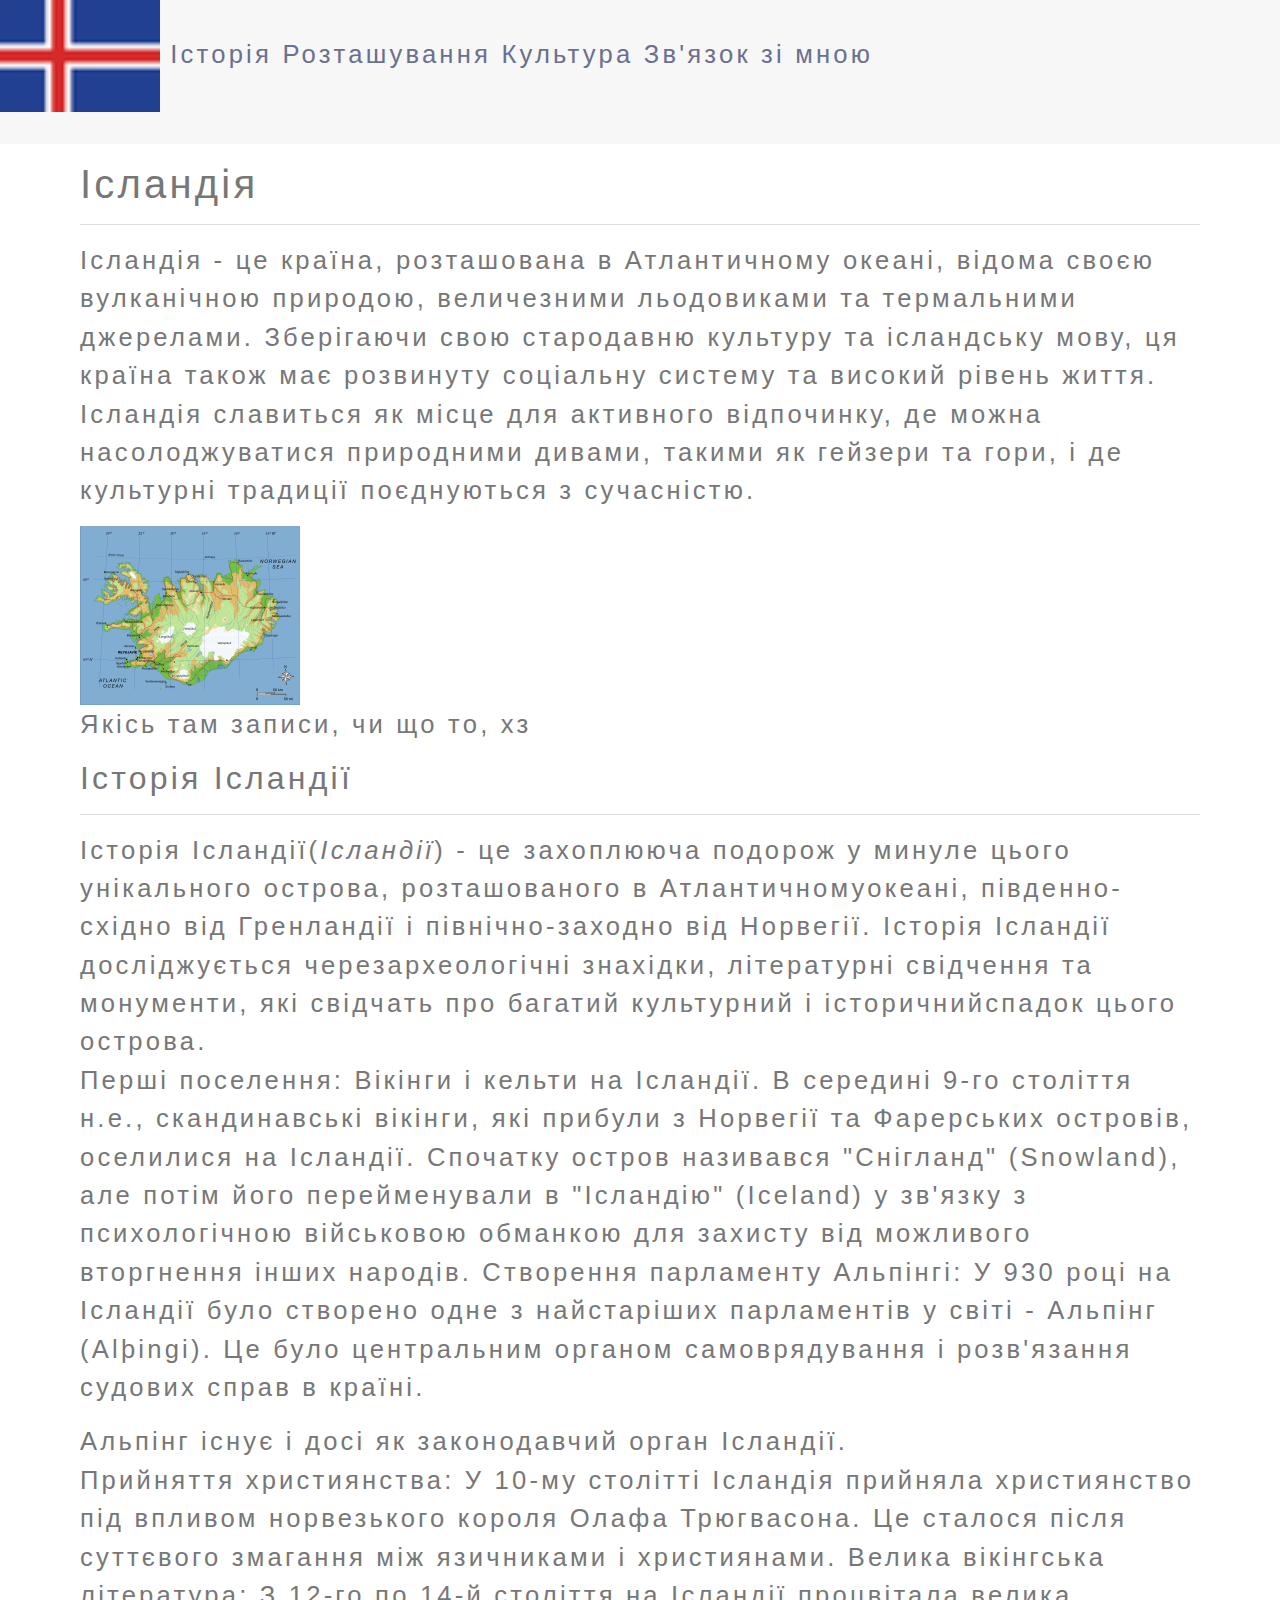
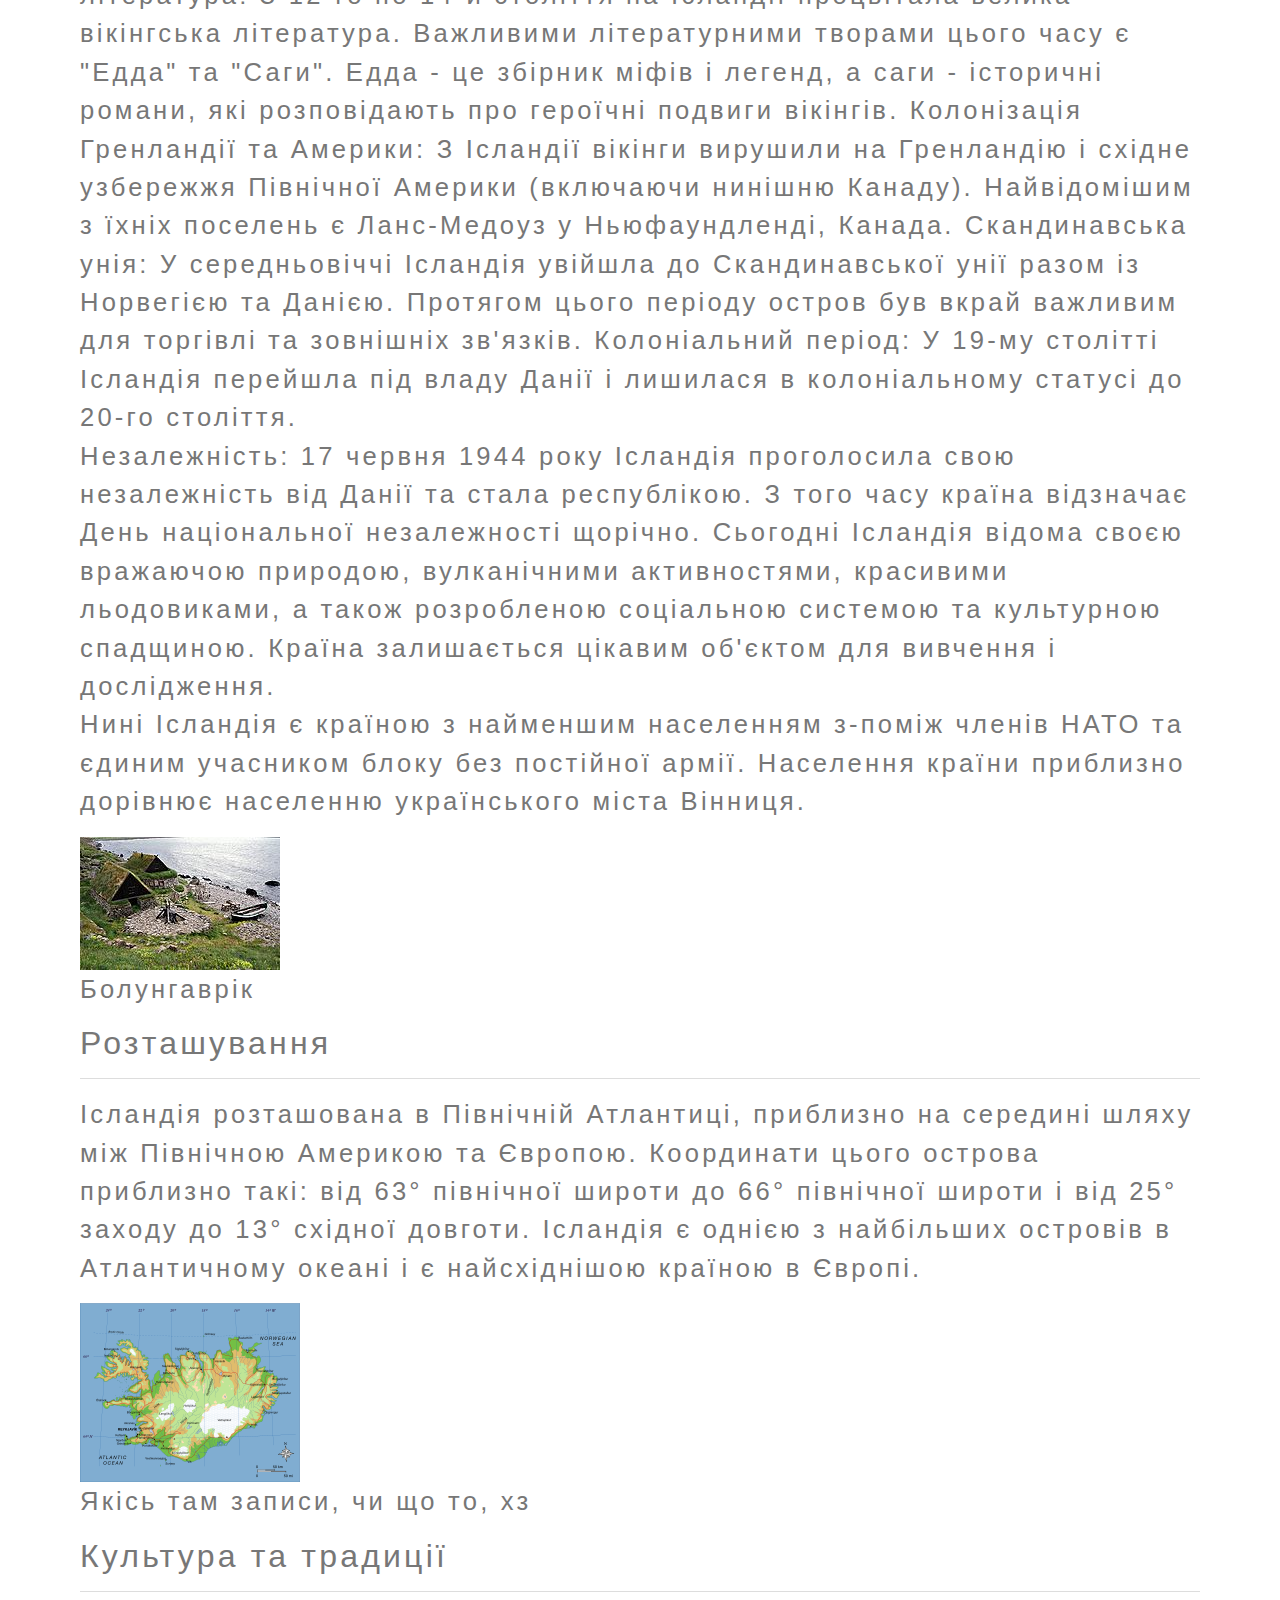
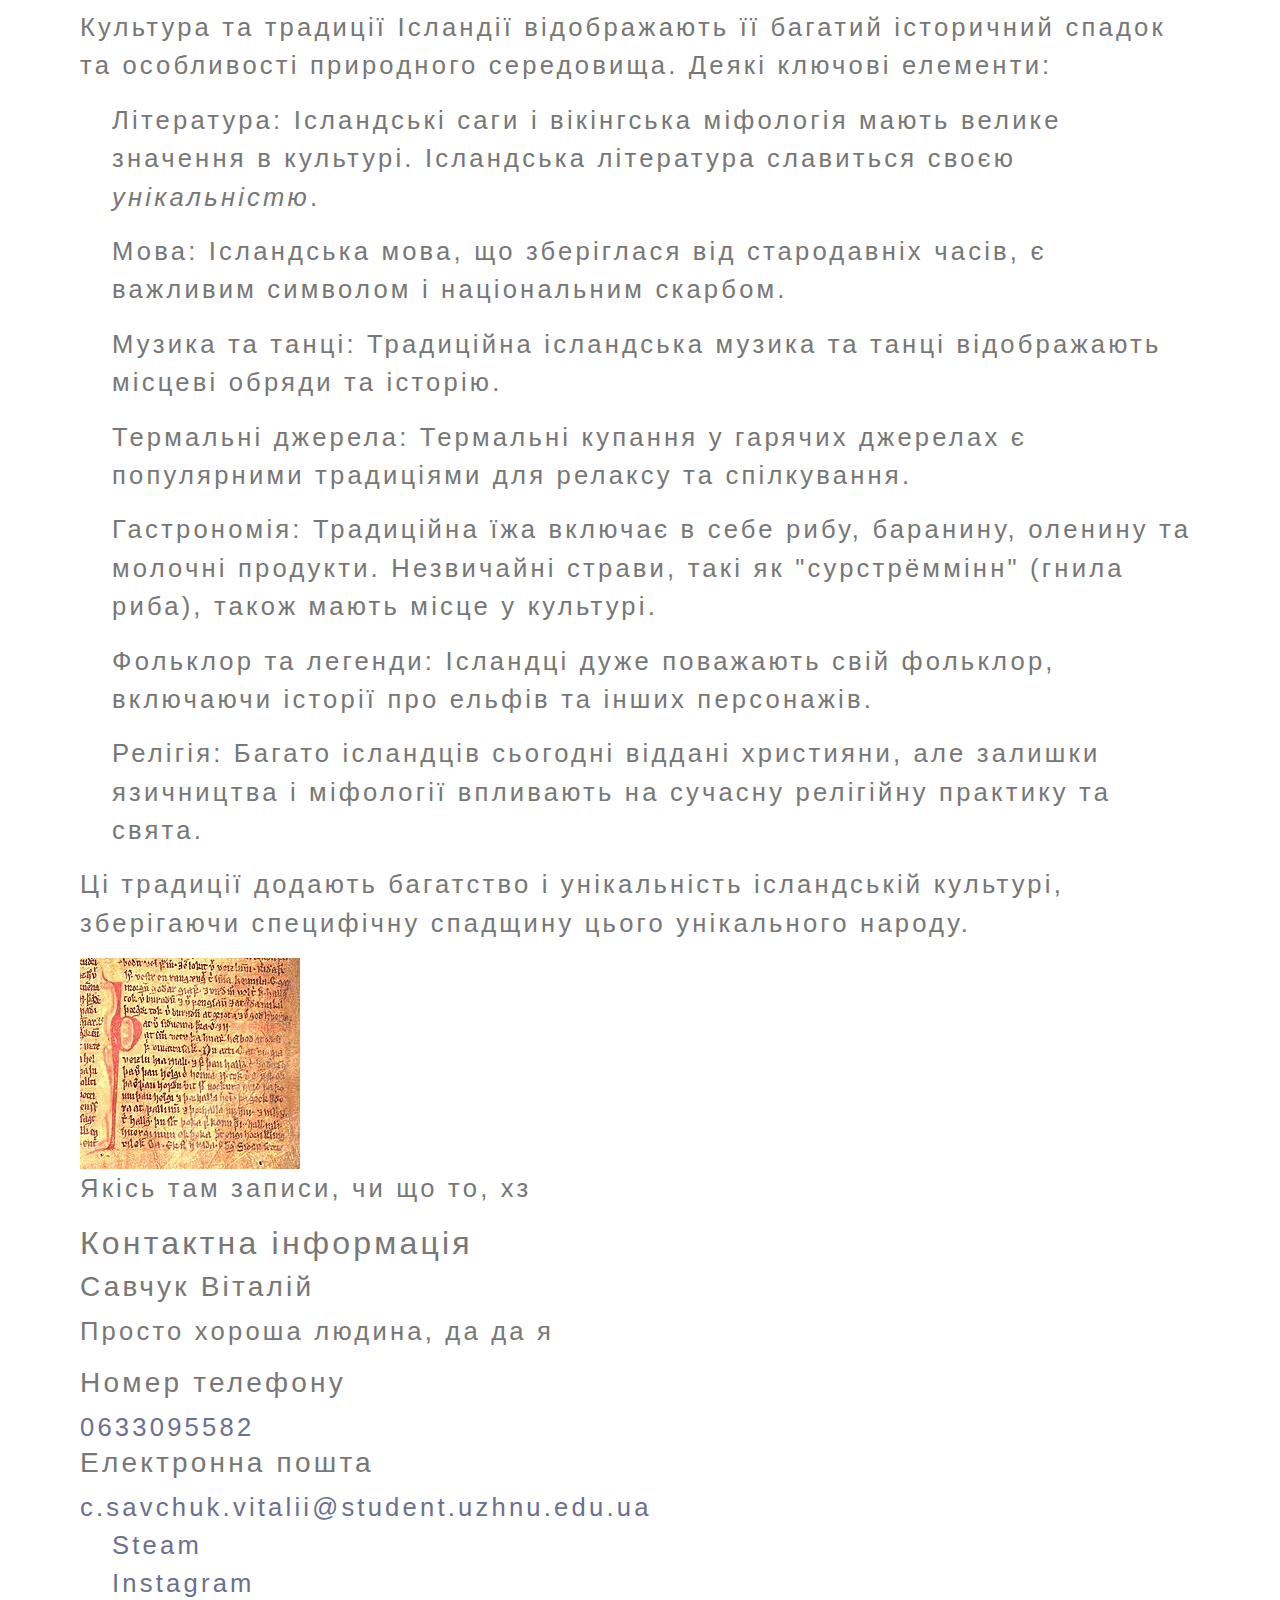
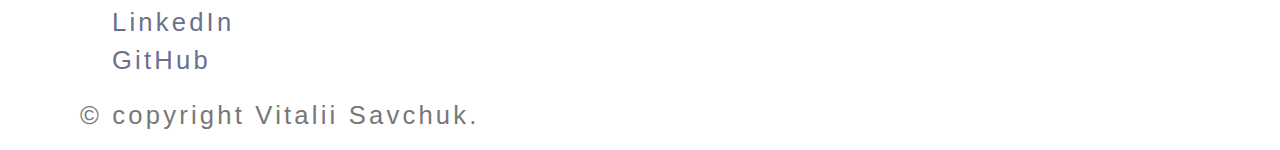
<file: index.html>
<!DOCTYPE html>
<html lang="uk">

  <head>
    <meta charset="UTF-8">
    <title>Ісландія</title>

    <meta name="viewport" content="width=device-width, initial-scale=1">
    <meta name="author" content="Savchuk Vitalii">
    <meta name="description" content="Щось про Ісландію">

    <!--Open Graph-->
    <meta property="og:title" content="Ісландія">
    <meta property="og:type" content="article">
    <meta property="og:url" content="index.html">
    <meta property="og:image" content="https://cdn.britannica.com/85/1485-004-94C3DEDA/Flag-Iceland.jpg">
    <meta property="og:description" content="Щось про Ісландію">

    <link rel="stylesheet" href="assets/css/destyle.min.css">
    <link rel="stylesheet" href="assets/css/bootstrap-reboot.min.css">
    <link rel="stylesheet" href="assets/css/style.css">
    <link rel="shortcut icon" href="favicon.ico">
  </head>

  <body>
    <div class="container">
      <header class="header">
        <div class="header__content">
          <a class="btn">
            <img class="header__logo" src="/assets/images/Flag-Iceland.png" alt="Main Page">
          </a>
          <a href="#history">Історія</a>
          <a href="#geography">Розташування</a>
          <a href="#culture">Культура</a>
          <a href="#contact">Зв'язок зі мною</a>
        </div>
      </header>
    </div>
    <div class="main-content">
      <main>
        <div>
          <!--Abstract-->
          <article id="abstract">
            <h1>
              <span>Ісландія</span>
            </h1>
            <hr>
            <p>
              Ісландія - це країна, розташована в Атлантичному океані, відома своєю вулканічною природою, величезними
              льодовиками та термальними джерелами. Зберігаючи свою стародавню культуру та ісландську мову, ця країна
              також має розвинуту соціальну систему та високий рівень життя. Ісландія славиться як місце для активного
              відпочинку, де можна насолоджуватися природними дивами, такими як гейзери та гори, і де культурні традиції
              поєднуються з сучасністю.
            </p>

            <figure>
              <img src="/assets/images/geo.png" alt="Skrijalle">
              <figcaption>Якісь там записи, чи що то, хз</figcaption>
            </figure>
          </article>

          <!--History-->
          <article id="history">
            <h2>
              <span>Історія Ісландії</span>
            </h2>
            <hr>
            <p>Історія Ісландії(<i>Ісландії</i>) - це захоплююча подорож у минуле цього унікального острова,
              розташованого в Атлантичномуокеані, південно-східно від Гренландії і північно-заходно від Норвегії.
              Історія Ісландії досліджується черезархеологічні знахідки, літературні свідчення та монументи, які
              свідчать про багатий культурний і історичнийспадок цього острова. <br>
              Перші поселення: Вікінги і кельти на Ісландії. В середині 9-го століття н.е., скандинавські вікінги, які
              прибули з Норвегії та Фарерських островів, оселилися на Ісландії. Спочатку остров називався "Снігланд"
              (Snowland), але потім його перейменували в "Ісландію" (Iceland) у зв'язку з психологічною військовою
              обманкою для захисту від можливого вторгнення інших народів.
              Створення парламенту Альпінгі: У <time datetime="930">930</time> році на Ісландії було створено одне з
              найстаріших парламентів у світі - Альпінг (Alþingi). Це було центральним органом самоврядування і
              розв'язання судових справ в країні.
            </p>
            <aside>
              Альпінг існує і досі як законодавчий орган Ісландії.
            </aside>
            <p>
              Прийняття християнства: У 10-му столітті Ісландія прийняла християнство під впливом норвезького короля
              Олафа Трюгвасона. Це сталося після суттєвого змагання між язичниками і християнами.
              Велика вікінгська література: З 12-го по 14-й століття на Ісландії процвітала велика вікінгська
              література.
              Важливими літературними творами цього часу є "Едда" та "Саги". Едда - це збірник міфів і легенд, а саги -
              історичні романи, які розповідають про героїчні подвиги вікінгів.
              Колонізація Гренландії та Америки: З Ісландії вікінги вирушили на Гренландію і східне узбережжя Північної
              Америки (включаючи нинішню Канаду). Найвідомішим з їхніх поселень є Ланс-Медоуз у Ньюфаундленді, Канада.
              Скандинавська унія: У середньовіччі Ісландія увійшла до Скандинавської унії разом із Норвегією та Данією.
              Протягом цього періоду остров був вкрай важливим для торгівлі та зовнішніх зв'язків.
              Колоніальний період: У 19-му столітті Ісландія перейшла під владу Данії і лишилася в колоніальному статусі
              до 20-го століття. <br>
              Незалежність: 17 червня 1944 року Ісландія проголосила свою незалежність від Данії та стала республікою. З
              того часу країна відзначає День національної незалежності щорічно.
              Сьогодні Ісландія відома своєю вражаючою природою, вулканічними активностями, красивими льодовиками, а
              також розробленою соціальною системою та культурною спадщиною. Країна залишається цікавим об'єктом для
              вивчення і дослідження. <br>
              Нині Ісландія є країною з найменшим населенням з-поміж членів <abbr>НАТО</abbr> та єдиним учасником блоку
              без постійної армії. Населення країни приблизно дорівнює населенню українського міста Вінниця.
            </p>

            <figure>
              <img src="/assets/images/Bolungarvik.jpg" alt="Bolungarvik">
              <figcaption>Болунгаврік</figcaption>
            </figure>
          </article>

          <!--Geography-->
          <article id="geography">
            <h2>
              <span>Розташування</span>
            </h2>
            <hr>
            <p>
              Ісландія розташована в Північній Атлантиці, приблизно на середині шляху між Північною Америкою та Європою.
              Координати цього острова приблизно такі: від 63° північної широти до 66° північної широти і від 25° заходу
              до 13° східної довготи. Ісландія є однією з найбільших островів в Атлантичному океані і є найсхіднішою
              країною в Європі.
            </p>

            <figure>
              <img src="/assets/images/geo.png" alt="Skrijalle">
              <figcaption>Якісь там записи, чи що то, хз</figcaption>
            </figure>
          </article>

          <!--Culture and Traditions-->
          <article id="culture">
            <h2>
              <span>Культура та традиції</span>
            </h2>
            <hr>
            <p>Культура та традиції Ісландії відображають її багатий історичний спадок та особливості природного
              середовища. Деякі ключові елементи:
            </p>
            <ol>
              <li>
                <p>Література: Ісландські саги і вікінгська міфологія мають велике значення в культурі.
                  Ісландська література славиться своєю <em>унікальністю</em>.
                </p>
              </li>
              <li>
                <p>Мова: Ісландська мова, що зберіглася від стародавніх часів, є важливим символом і
                  національним скарбом.
                </p>
              </li>
              <li>
                <p>Музика та танці: Традиційна ісландська музика та танці відображають місцеві обряди та
                  історію.
                </p>
              </li>
              <li>
                <p>Термальні джерела: Термальні купання у гарячих джерелах є популярними традиціями для релаксу
                  та спілкування.
                </p>
              </li>
              <li>
                <p>Гастрономія: Традиційна їжа включає в себе рибу, баранину, оленину та молочні продукти.
                  Незвичайні страви, такі як "сурстрёммінн" (гнила риба), також мають місце у культурі.
                </p>
              </li>
              <li>
                <p>Фольклор та легенди: Ісландці дуже поважають свій фольклор, включаючи історії про ельфів та
                  інших персонажів.
                </p>
              </li>
              <li>
                <p>Релігія: Багато ісландців сьогодні віддані християни, але залишки язичництва і міфології
                  впливають на сучасну релігійну практику та свята.
                </p>
              </li>
            </ol>
            <p>Ці традиції додають багатство і унікальність ісландській культурі, зберігаючи специфічну спадщину
              цього унікального народу.
            </p>

            <figure>
              <img src="/assets/images/Culture.jpg" alt="Skrijalllllle">
              <figcaption>Якісь там записи, чи що то, хз</figcaption>
            </figure>
          </article>
        </div>

        <!--Contact information-->
        <section id="contact">
          <div>
            <h2>
              Контактна інформація
            </h2>
          </div>
          <div>
            <h3>Савчук Віталій</h3>
            <p>Просто хороша людина, да да я</p>
          </div>
          <div>
            <div>
              <h3>Номер телефону</h3>
              <a href="tel:0633095582">0633095582</a>
            </div>
            <div>
              <h3>Електронна пошта</h3>
              <a href="mailto:c.savchuk.vitalii@student.uzhnu.edu.ua">c.savchuk.vitalii@student.uzhnu.edu.ua</a>
            </div>
            <ul>
              <li><a class="steam link" href="https://steamcommunity.com/id/ya_ne_avtoritet/">Steam</a></li>
              <li><a class="inst link" href="https://www.instagram.com/ya_ne_avtoritet/">Instagram</a></li>
              <li><a class="linkedin link" href="https://www.linkedin.com/in/s1ngle-shiki-0a9a92289/">LinkedIn</a></li>
              <li><a class="github link" href="https://github.com/S1ngle-Yue">GitHub</a></li>
            </ul>
          </div>
        </section>

      </main>
      <!--Copyright-->
      <footer>
        <div>
          <p>
            &copy; copyright Vitalii Savchuk.
          </p>
        </div>
      </footer>
    </div>
  </body>

</html>
</file>
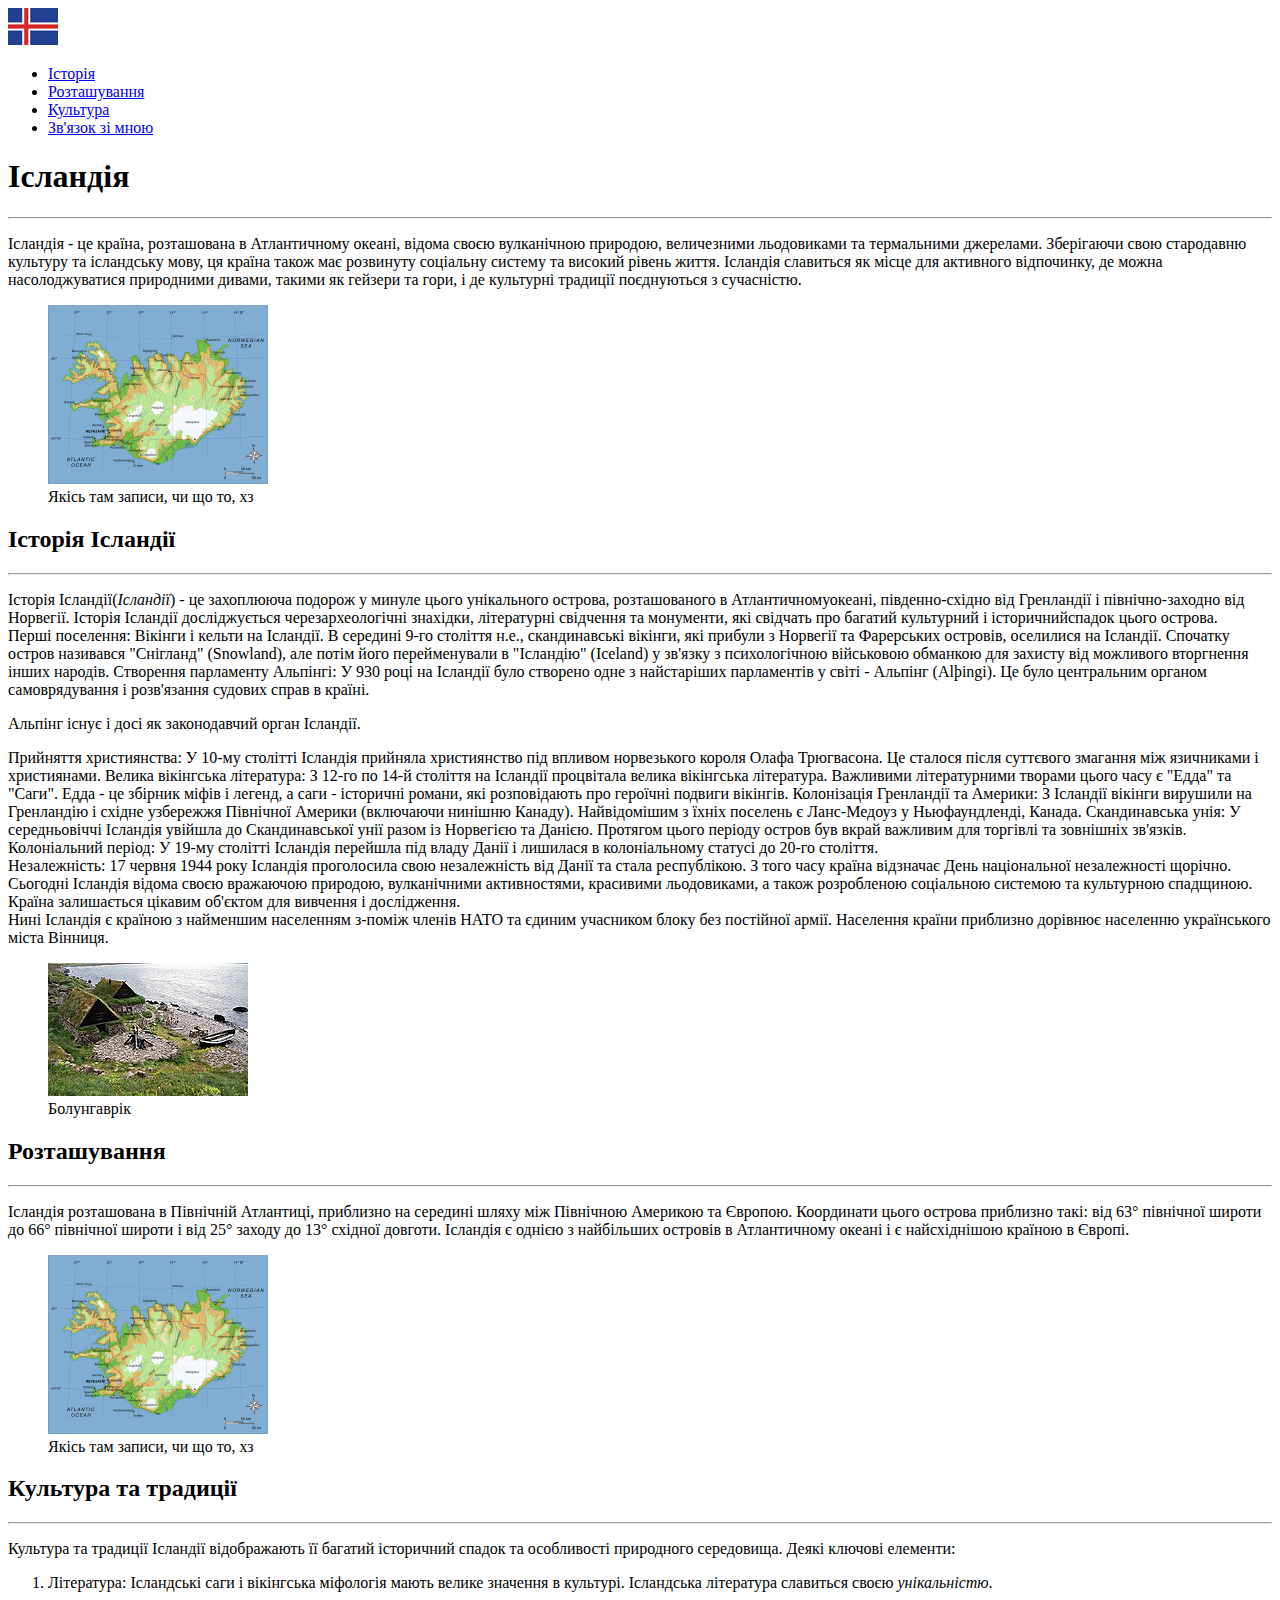
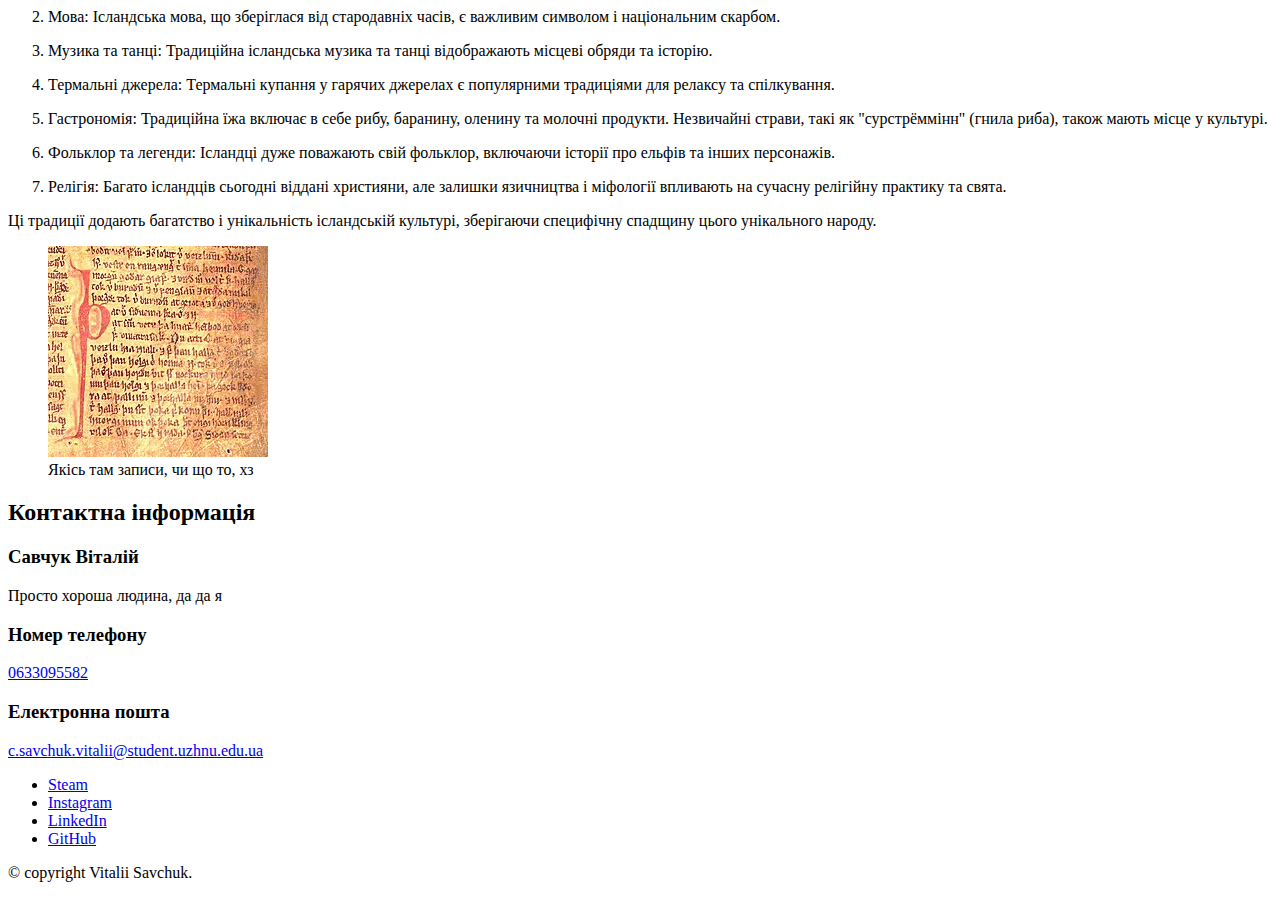
<file: Design_1/index.html>
<!DOCTYPE html>
<html lang="uk">

  <head>
    <meta charset="UTF-8">
    <title>Ісландія</title>
    <link rel="shortcut icon" href="favicon.ico">
    <meta name="viewport" content="width=device-width, initial-scale=1">
    <meta name="author" content="Savchuk Vitalii">
    <meta name="description" content="Щось про Ісландію">

    <meta property="og:title" content="Ісландія">
    <meta property="og:type" content="article">
    <meta property="og:url" content="index.html">
    <meta property="og:image" content="https://cdn.britannica.com/85/1485-004-94C3DEDA/Flag-Iceland.jpg">
    <meta property="og:description" content="Щось про Ісландію">
  </head>

  <body>
    <!--Navigation-->
    <header>
      <div>
        <nav class="navbar">
          <div>
            <div>
              <a>
                <img src="/assets/images/Flag-Iceland.png" alt="Main Page">
              </a>
            </div>

            <div>
              <ul>
                <li><a href="#history">Історія</a></li>
                <li><a href="#geography">Розташування</a></li>
                <li><a href="#culture">Культура</a></li>
                <li><a href="#contact">Зв'язок зі мною</a></li>
              </ul>
            </div>
          </div>
        </nav>
      </div>
    </header>
    <div>
      <main>
        <div>
          <!--Abstract-->
          <article id="abstract">
            <h1>
              <span>Ісландія</span>
            </h1>
            <hr>
            <p>
              Ісландія - це країна, розташована в Атлантичному океані, відома своєю вулканічною природою, величезними
              льодовиками та термальними джерелами. Зберігаючи свою стародавню культуру та ісландську мову, ця країна
              також має розвинуту соціальну систему та високий рівень життя. Ісландія славиться як місце для активного
              відпочинку, де можна насолоджуватися природними дивами, такими як гейзери та гори, і де культурні традиції
              поєднуються з сучасністю.
            </p>

            <figure>
              <img src="/assets/images/geo.png" alt="Skrijalle">
              <figcaption>Якісь там записи, чи що то, хз</figcaption>
            </figure>
          </article>

          <!--History-->
          <article id="history">
            <h2>
              <span>Історія Ісландії</span>
            </h2>
            <hr>
            <p>Історія Ісландії(<i>Ісландії</i>) - це захоплююча подорож у минуле цього унікального острова,
              розташованого в Атлантичномуокеані, південно-східно від Гренландії і північно-заходно від Норвегії.
              Історія Ісландії досліджується черезархеологічні знахідки, літературні свідчення та монументи, які
              свідчать про багатий культурний і історичнийспадок цього острова. <br>
              Перші поселення: Вікінги і кельти на Ісландії. В середині 9-го століття н.е., скандинавські вікінги, які
              прибули з Норвегії та Фарерських островів, оселилися на Ісландії. Спочатку остров називався "Снігланд"
              (Snowland), але потім його перейменували в "Ісландію" (Iceland) у зв'язку з психологічною військовою
              обманкою для захисту від можливого вторгнення інших народів.
              Створення парламенту Альпінгі: У <time datetime="930">930</time> році на Ісландії було створено одне з
              найстаріших парламентів у світі - Альпінг (Alþingi). Це було центральним органом самоврядування і
              розв'язання судових справ в країні.
            </p>
            <aside>
              Альпінг існує і досі як законодавчий орган Ісландії.
            </aside>
            <p>
              Прийняття християнства: У 10-му столітті Ісландія прийняла християнство під впливом норвезького короля
              Олафа Трюгвасона. Це сталося після суттєвого змагання між язичниками і християнами.
              Велика вікінгська література: З 12-го по 14-й століття на Ісландії процвітала велика вікінгська
              література.
              Важливими літературними творами цього часу є "Едда" та "Саги". Едда - це збірник міфів і легенд, а саги -
              історичні романи, які розповідають про героїчні подвиги вікінгів.
              Колонізація Гренландії та Америки: З Ісландії вікінги вирушили на Гренландію і східне узбережжя Північної
              Америки (включаючи нинішню Канаду). Найвідомішим з їхніх поселень є Ланс-Медоуз у Ньюфаундленді, Канада.
              Скандинавська унія: У середньовіччі Ісландія увійшла до Скандинавської унії разом із Норвегією та Данією.
              Протягом цього періоду остров був вкрай важливим для торгівлі та зовнішніх зв'язків.
              Колоніальний період: У 19-му столітті Ісландія перейшла під владу Данії і лишилася в колоніальному статусі
              до 20-го століття. <br>
              Незалежність: 17 червня 1944 року Ісландія проголосила свою незалежність від Данії та стала республікою. З
              того часу країна відзначає День національної незалежності щорічно.
              Сьогодні Ісландія відома своєю вражаючою природою, вулканічними активностями, красивими льодовиками, а
              також розробленою соціальною системою та культурною спадщиною. Країна залишається цікавим об'єктом для
              вивчення і дослідження. <br>
              Нині Ісландія є країною з найменшим населенням з-поміж членів <abbr>НАТО</abbr> та єдиним учасником блоку
              без постійної армії. Населення країни приблизно дорівнює населенню українського міста Вінниця.
            </p>

            <figure>
              <img src="/assets/images/Bolungarvik.jpg" alt="Bolungarvik">
              <figcaption>Болунгаврік</figcaption>
            </figure>
          </article>

          <!--Geography-->
          <article id="geography">
            <h2>
              <span>Розташування</span>
            </h2>
            <hr>
            <p>
              Ісландія розташована в Північній Атлантиці, приблизно на середині шляху між Північною Америкою та Європою.
              Координати цього острова приблизно такі: від 63° північної широти до 66° північної широти і від 25° заходу
              до 13° східної довготи. Ісландія є однією з найбільших островів в Атлантичному океані і є найсхіднішою
              країною в Європі.
            </p>

            <figure>
              <img src="/assets/images/geo.png" alt="Skrijalle">
              <figcaption>Якісь там записи, чи що то, хз</figcaption>
            </figure>
          </article>

          <!--Culture and Traditions-->
          <article id="culture">
            <h2>
              <span>Культура та традиції</span>
            </h2>
            <hr>
            <p>Культура та традиції Ісландії відображають її багатий історичний спадок та особливості природного
              середовища. Деякі ключові елементи:
            </p>
            <ol>
              <li>
                <p>Література: Ісландські саги і вікінгська міфологія мають велике значення в культурі.
                  Ісландська література славиться своєю <em>унікальністю</em>.
                </p>
              </li>
              <li>
                <p>Мова: Ісландська мова, що зберіглася від стародавніх часів, є важливим символом і
                  національним скарбом.
                </p>
              </li>
              <li>
                <p>Музика та танці: Традиційна ісландська музика та танці відображають місцеві обряди та
                  історію.
                </p>
              </li>
              <li>
                <p>Термальні джерела: Термальні купання у гарячих джерелах є популярними традиціями для релаксу
                  та спілкування.
                </p>
              </li>
              <li>
                <p>Гастрономія: Традиційна їжа включає в себе рибу, баранину, оленину та молочні продукти.
                  Незвичайні страви, такі як "сурстрёммінн" (гнила риба), також мають місце у культурі.
                </p>
              </li>
              <li>
                <p>Фольклор та легенди: Ісландці дуже поважають свій фольклор, включаючи історії про ельфів та
                  інших персонажів.
                </p>
              </li>
              <li>
                <p>Релігія: Багато ісландців сьогодні віддані християни, але залишки язичництва і міфології
                  впливають на сучасну релігійну практику та свята.
                </p>
              </li>
            </ol>
            <p>Ці традиції додають багатство і унікальність ісландській культурі, зберігаючи специфічну спадщину
              цього унікального народу.
            </p>

            <figure>
              <img src="/assets/images/Culture.jpg" alt="Skrijalllllle">
              <figcaption>Якісь там записи, чи що то, хз</figcaption>
            </figure>
          </article>
        </div>

        <!--Contact information-->
        <section id="contact">
          <div>
            <h2>
              Контактна інформація
            </h2>
          </div>
          <div>
            <h3>Савчук Віталій</h3>
            <p>Просто хороша людина, да да я</p>
          </div>
          <div>
            <div>
              <h3>Номер телефону</h3>
              <a href="tel:0633095582">0633095582</a>
            </div>
            <div>
              <h3>Електронна пошта</h3>
              <a href="mailto:c.savchuk.vitalii@student.uzhnu.edu.ua">c.savchuk.vitalii@student.uzhnu.edu.ua</a>
            </div>
            <ul>
              <li><a class="steam link" href="https://steamcommunity.com/id/ya_ne_avtoritet/">Steam</a></li>
              <li><a class="inst link" href="https://www.instagram.com/ya_ne_avtoritet/">Instagram</a></li>
              <li><a class="linkedin link" href="https://www.linkedin.com/in/s1ngle-shiki-0a9a92289/">LinkedIn</a></li>
              <li><a class="github link" href="https://github.com/S1ngle-Yue">GitHub</a></li>
            </ul>
          </div>
        </section>

      </main>
      <!--Copyright-->
      <footer>
        <div>
          <p>
            &copy; copyright Vitalii Savchuk.
          </p>
        </div>
      </footer>
    </div>
  </body>

</html>
</file>
<file: assets/css/style.css>
*, ::after, ::before {
  margin: 0;
  padding: 0;
  box-sizing: border-box;
}

html {
  font-size: 62.5;
}

body {
  font-family: Roboto, sans-serif;
  font-weight: 400;
  color: #777;
  font-size: 1.6rem;
  letter-spacing: .2rem;
  background-color: white;
}

.container {
  background-color: #f7f7f7;
  margin-bottom: 1rem;
}

.header {
  position: relative;
  height: 16vh;
}

.header__logo {
  left: 5rem;
  height: 7rem;
  width: 10rem;
  display: inline-block;
}

.header__content {
  justify-content: center;
}

.main-content {
  padding-left: 5rem;
  padding-right: 5rem;
}

a, a:hover, a:active, a:focus {
  color: #6a708e;
  font-size: 1.6rem;
}

a {
  text-decoration-line: none;
}
</file>
<file: assets/css/destyle.min.css>
*,::before,::after{box-sizing:border-box;border-style:solid;border-width:0}html{line-height:1.15;-webkit-text-size-adjust:100%;-webkit-tap-highlight-color:transparent}body{margin:0}main{display:block}p,table,blockquote,address,pre,iframe,form,figure,dl{margin:0}h1,h2,h3,h4,h5,h6{font-size:inherit;font-weight:inherit;margin:0}ul,ol{margin:0;padding:0;list-style:none}dt{font-weight:700}dd{margin-left:0}hr{box-sizing:content-box;height:0;overflow:visible;border-top-width:1px;margin:0;clear:both;color:inherit}pre{font-family:monospace,monospace;font-size:inherit}address{font-style:inherit}a{background-color:transparent;text-decoration:none;color:inherit}abbr[title]{text-decoration:underline dotted}b,strong{font-weight:bolder}code,kbd,samp{font-family:monospace,monospace;font-size:inherit}small{font-size:80%}sub,sup{font-size:75%;line-height:0;position:relative;vertical-align:baseline}sub{bottom:-.25em}sup{top:-.5em}svg,img,embed,object,iframe{vertical-align:bottom}button,input,optgroup,select,textarea{-webkit-appearance:none;appearance:none;vertical-align:middle;color:inherit;font:inherit;background:transparent;padding:0;margin:0;border-radius:0;text-align:inherit;text-transform:inherit}button,[type="button"],[type="reset"],[type="submit"]{cursor:pointer}button:disabled,[type="button"]:disabled,[type="reset"]:disabled,[type="submit"]:disabled{cursor:default}:-moz-focusring{outline:auto}select:disabled{opacity:inherit}option{padding:0}fieldset{margin:0;padding:0;min-width:0}legend{padding:0}progress{vertical-align:baseline}textarea{overflow:auto}[type="number"]::-webkit-inner-spin-button,[type="number"]::-webkit-outer-spin-button{height:auto}[type="search"]{outline-offset:-2px}[type="search"]::-webkit-search-decoration{-webkit-appearance:none}::-webkit-file-upload-button{-webkit-appearance:button;font:inherit}[type="number"]{-moz-appearance:textfield}label[for]{cursor:pointer}details{display:block}summary{display:list-item}[contenteditable]:focus{outline:auto}table{border-color:inherit;border-collapse:collapse}caption{text-align:left}td,th{vertical-align:top;padding:0}th{text-align:left;font-weight:700}
</file>
